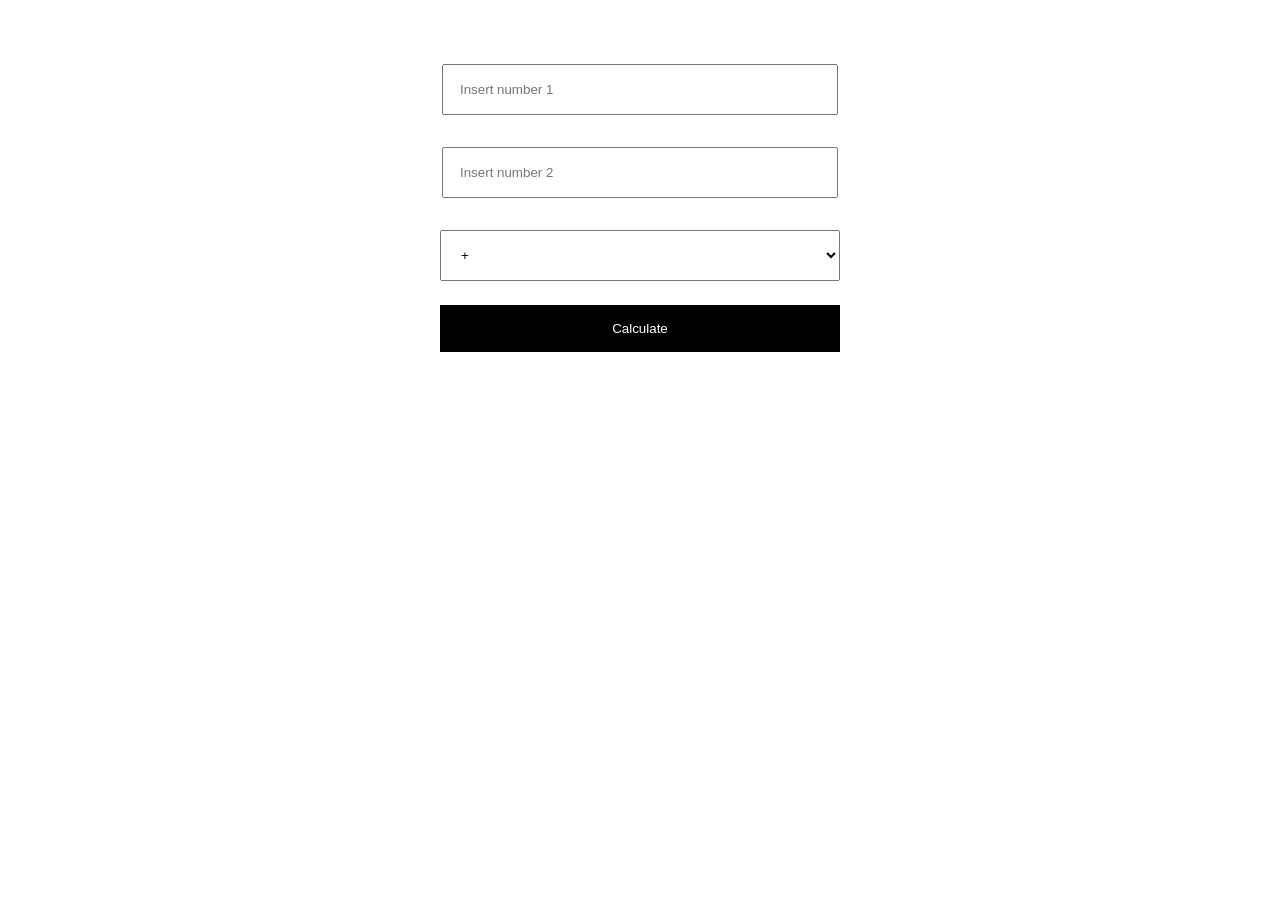
<file: index.html>
<!DOCTYPE html>
<html lang="es">

<head>
    <meta charset="UTF-8">
    <meta name="viewport" content="width=device-width, initial-scale=1.0">
    <title>Calculator</title>
    <link rel="stylesheet" href="css/style.css">
</head>

<body>
    <div class="container">
        <input type="number" id="number1" placeholder="Insert number 1">
        <input type="number" id="number2" placeholder="Insert number 2">
        <select id="operation">
            <option value="+">+</option>
            <option value="-">-</option>
            <option value="*">*</option>
            <option value="/">/</option>
        </select>
        <button onclick="calculate()">Calculate</button>
        <div id="message">
        </div>
    </div>
    <script src="js/script.js"></script>
</body>

</html>
</file>
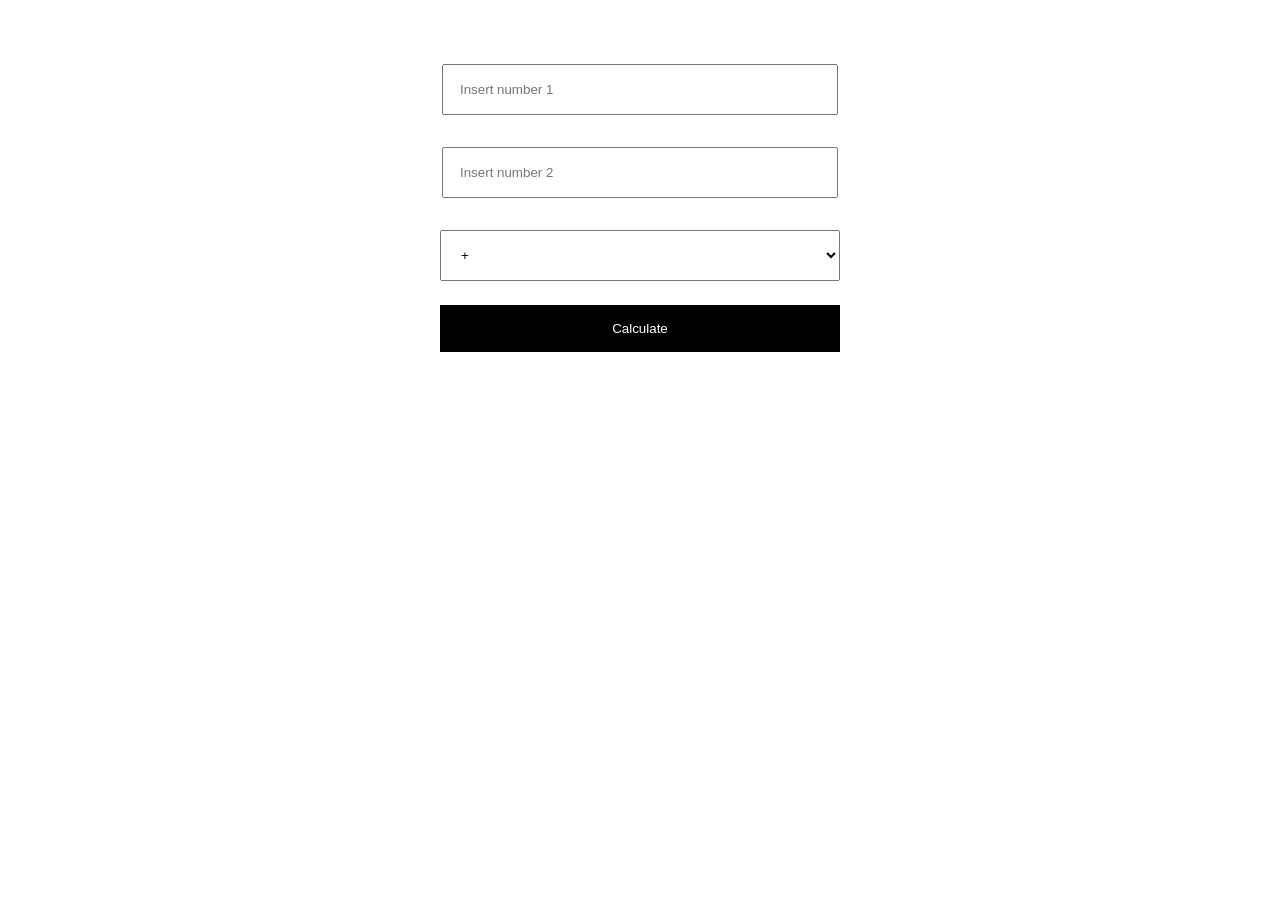
<file: Bucle/index.html>
<!DOCTYPE html>
<html lang="es">

<head>
    <meta charset="UTF-8">
    <meta name="viewport" content="width=device-width, initial-scale=1.0">
    <title>Calculator</title>
    <link rel="stylesheet" href="css/style.css">
</head>

<body>

    <div class="container">
        <input type="number" id="number1" placeholder="Insert number 1">
        <input type="number" id="number2" placeholder="Insert number 2">
        <select id="operation">
            <option value="+">+</option>
            <option value="-">-</option>
            <option value="x">x</option>
            <option value="÷">÷</option>
        </select>
        <button onclick="calculate()">Calculate</button>
        <div id="message">
        </div>
    </div>
    <script src="js/script.js"></script>
</body>

</html>
</file>
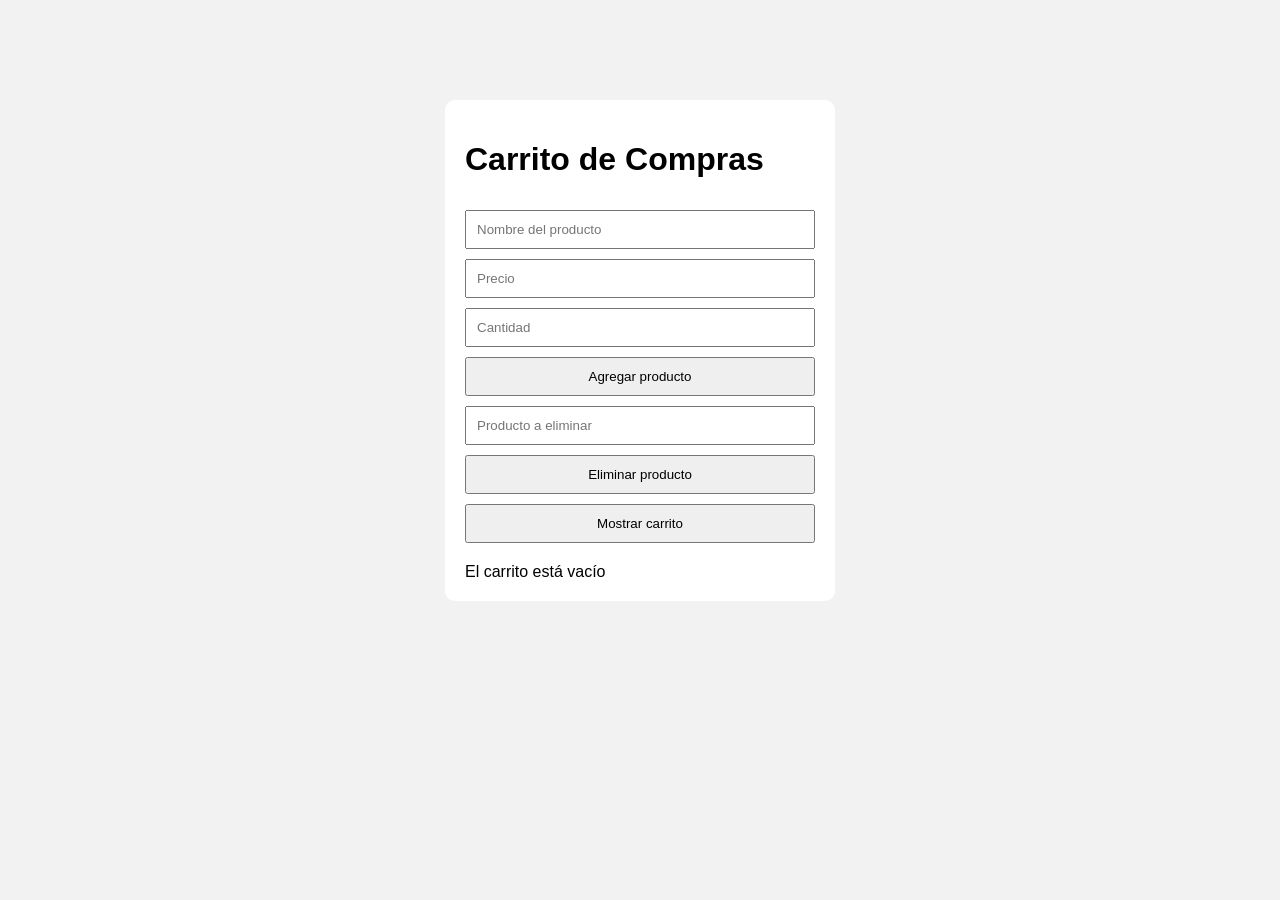
<file: Carrito de compras/index.html>
<!doctype html>
<html lang="es">

<head>
    <meta charset="UTF-8" />
    <meta name="viewport" content="width=device-width, initial-scale=1.0" />
    <title>Carrito de Compras Avanzado</title>
    <link rel="stylesheet" href="css/style.css" />
</head>

<body>
    <div class="contenedor">
        <h1>Carrito de Compras</h1>

        <input type="text" id="nombre" placeholder="Nombre del producto" />
        <input type="number" id="precio" placeholder="Precio" />
        <input type="number" id="cantidad" placeholder="Cantidad" />

        <button onclick="agregarProducto()">Agregar producto</button>

        <input type="text" id="eliminar" placeholder="Producto a eliminar" />

        <button onclick="eliminarProducto()">Eliminar producto</button>
        <button onclick="mostrarResultados()">Mostrar carrito</button>

        <div id="resultado"></div>
    </div>

    <script src="js/script.js"></script>
</body>

</html>
</file>
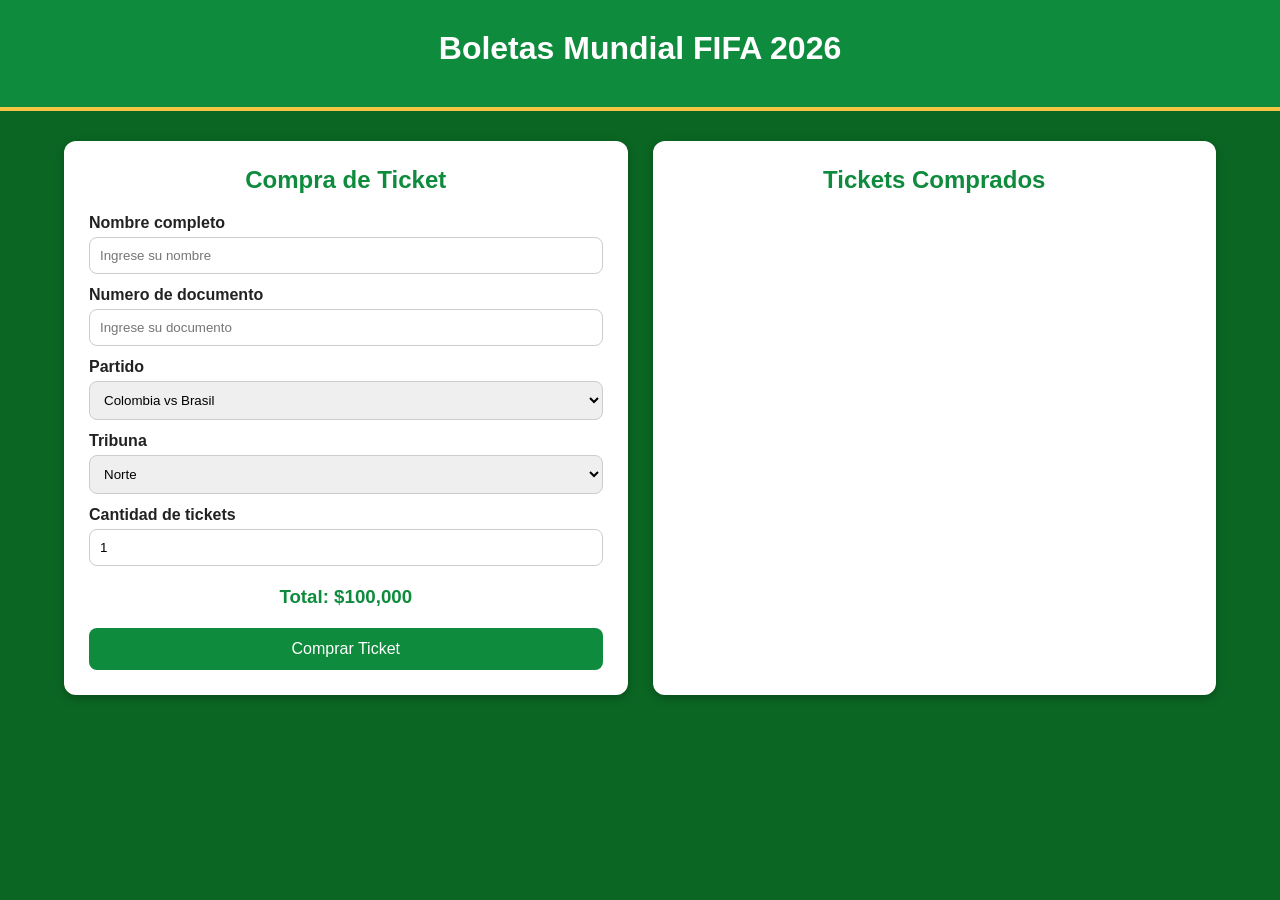
<file: Mundial/index.html>
<!doctype html>
<html lang="es">
  <head>
    <meta charset="UTF-8" />
    <meta name="viewport" content="width=device-width, initial-scale=1.0" />
    <title>Boletas Mundial 2026</title>
    <link rel="stylesheet" href="css/style.css" />
  </head>

  <body>
    <header>
      <h1>Boletas Mundial FIFA 2026</h1>
    </header>

    <main class="contenedor">
      <section class="formulario">
        <h2>Compra de Ticket</h2>

        <label for="nombre">Nombre completo</label>
        <input type="text" id="nombre" placeholder="Ingrese su nombre" />

        <label for="documento">Numero de documento</label>
        <input
          type="number"
          id="documento"
          placeholder="Ingrese su documento"
        />

        <label for="partido">Partido</label>
        <select id="partido"></select>

        <label for="tribuna">Tribuna</label>
        <select id="tribuna">
          <option value="Norte">Norte</option>
          <option value="Sur">Sur</option>
          <option value="Oriental">Oriental</option>
          <option value="Occidental">Occidental</option>
          <option value="VIP">VIP</option>
        </select>

        <label for="cantidad"> Cantidad de tickets </label>

        <input type="number" id="cantidad" min="1" value="1" />

        <h3 id="total">Total: $100.000</h3>

        <button id="btnComprar">Comprar Ticket</button>
      </section>

      <section class="tickets">
        <h2>Tickets Comprados</h2>

        <div id="listaTickets"></div>
      </section>
    </main>

    <script src="js/script.js"></script>
  </body>
</html>
</file>
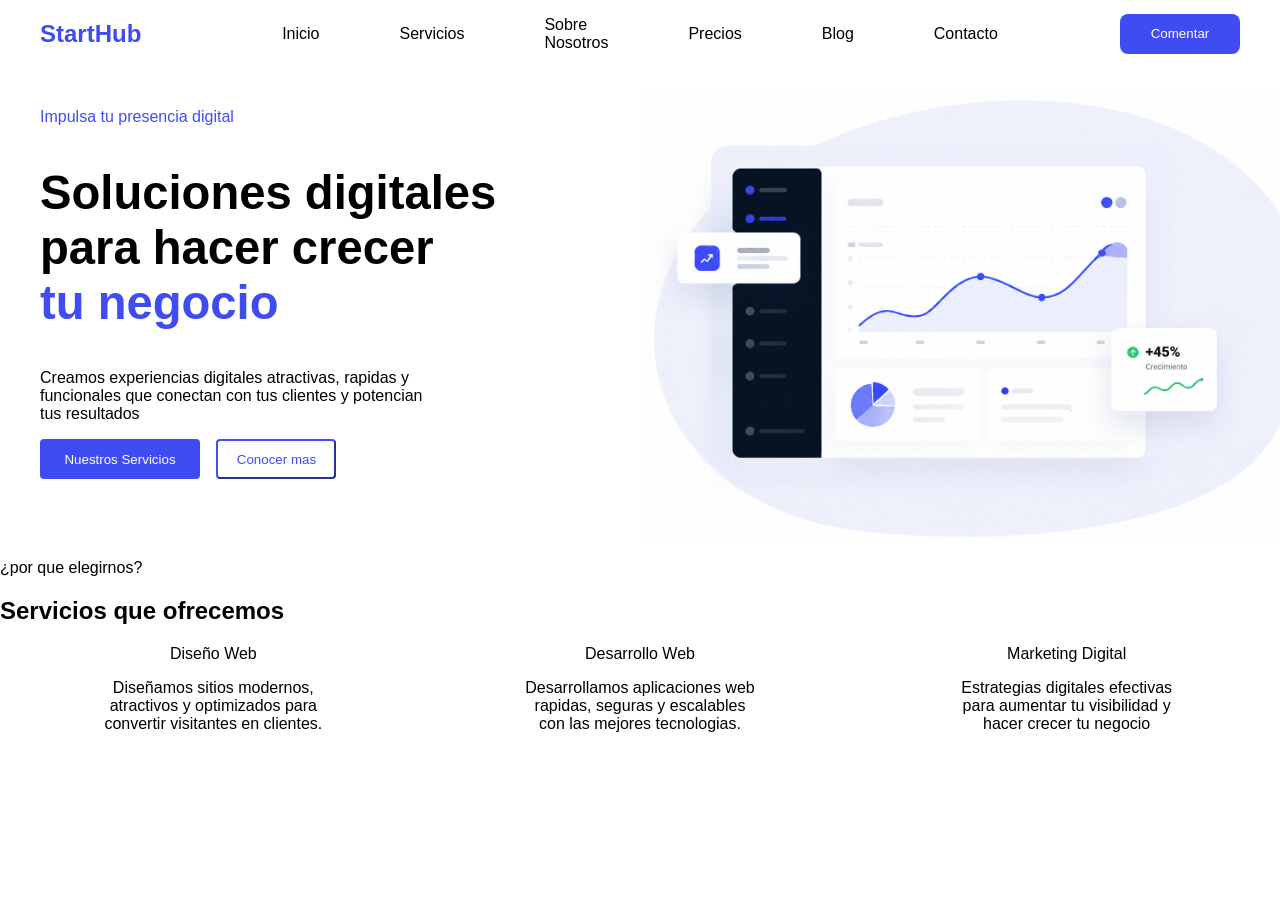
<file: Ejercicios/Imagen/index.html>
<!DOCTYPE html>
<html lang="es">

<head>
    <meta charset="UTF-8">
    <meta name="viewport" content="width=device-width, initial-scale=1.0">
    <title>Ejercicio</title>
    <link rel="stylesheet" href="css/style.css">
</head>

<body>
    <header>
        <div id="contenedor-header">
            <div id="titulo-1">
                <h2>StartHub</h2>
            </div>
            <nav id="navegacion">
                <div>Inicio</div>
                <div>Servicios</div>
                <div>Sobre Nosotros</div>
                <div>Precios</div>
                <div>Blog</div>
                <div>Contacto</div>
            </nav>
            <div id="contenedor-boton">
                <button id="boton-1">Comentar</button>
            </div>
        </div>
    </header>
    <main>
        <article>
            <div id="contenedor-article">
                <div id="contenedor-izq">
                    <p class="texto-1">Impulsa tu presencia digital</p>
                    <h1>Soluciones digitales <br>
                        para hacer crecer <br>
                        <span class="titulo-1">tu negocio</span>
                    </h1>
                    <p>Creamos experiencias digitales atractivas, rapidas y <br>
                        funcionales que conectan con tus clientes y potencian <br>
                        tus resultados</p>
                    <button id="boton-2">Nuestros Servicios</button>
                    <button id="boton-3">Conocer mas</button>
                </div id="contenedor-der">
                <div>
                    <div class="imagen-1">
                        <img src="img/imagen-1.png">
                    </div>
                </div>
            </div>
        </article>
        <section>
            <p>¿por que elegirnos?</p>
            <h1>Servicios que ofrecemos</h1>
            <div id="contenedor-section">
                <div class="servicios">
                    <span>Diseño Web</span>
                    <p>Diseñamos sitios modernos, <br>
                        atractivos y optimizados para <br>
                        convertir visitantes en clientes.</p>
                </div>
                <div class="servicios">
                    <span>Desarrollo Web</span>
                    <p>Desarrollamos aplicaciones web <br>
                        rapidas, seguras y escalables <br>
                        con las mejores tecnologias.</p>
                </div>
                <div class="servicios">
                    <span>Marketing Digital</span>
                    <p>Estrategias digitales efectivas <br>
                        para aumentar tu visibilidad y <br>
                        hacer crecer tu negocio</p>
                </div>
            </div>
        </section>
    </main>
    <script href="js/script.js"></script>
</body>

</html>
</file>
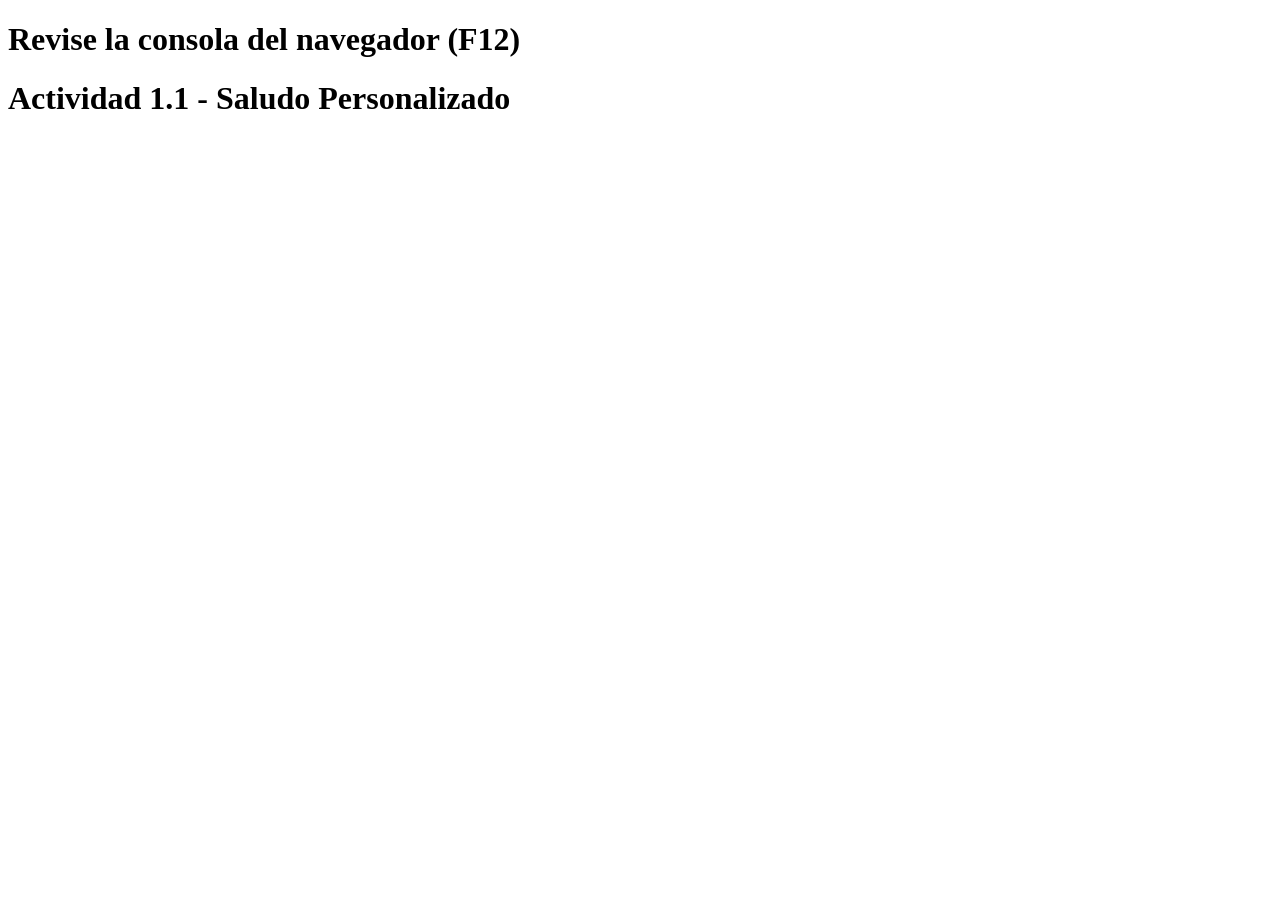
<file: Taller-JavaScript/Actividad-1/1.1/index.html>
<!DOCTYPE html>
<html lang="es">
<head>
  <meta charset="UTF-8">
  <title>Actividad 1.1</title>
</head>
<body>
<h1>Revise la consola del navegador (F12)</h1>
<h1>Actividad 1.1 - Saludo Personalizado</h1>

<script>

// Nombre: Andres
// Ficha: ADSO
// Actividad: 1.1

function saludoPersonalizado(nombre, hora) {

  if (hora >= 5 && hora <= 11) {
    return "Buenos días, " + nombre;
  }

  else if (hora >= 12 && hora <= 18) {
    return "Buenas tardes, " + nombre;
  }

  else {
    return "Buenas noches, " + nombre;
  }

}

let nombre = prompt("Digite su nombre");
let hora = Number(prompt("Digite la hora"));

let saludo = saludoPersonalizado(nombre, hora);

alert(saludo);

console.log(saludo);

</script>

</body>
</html>
</file>
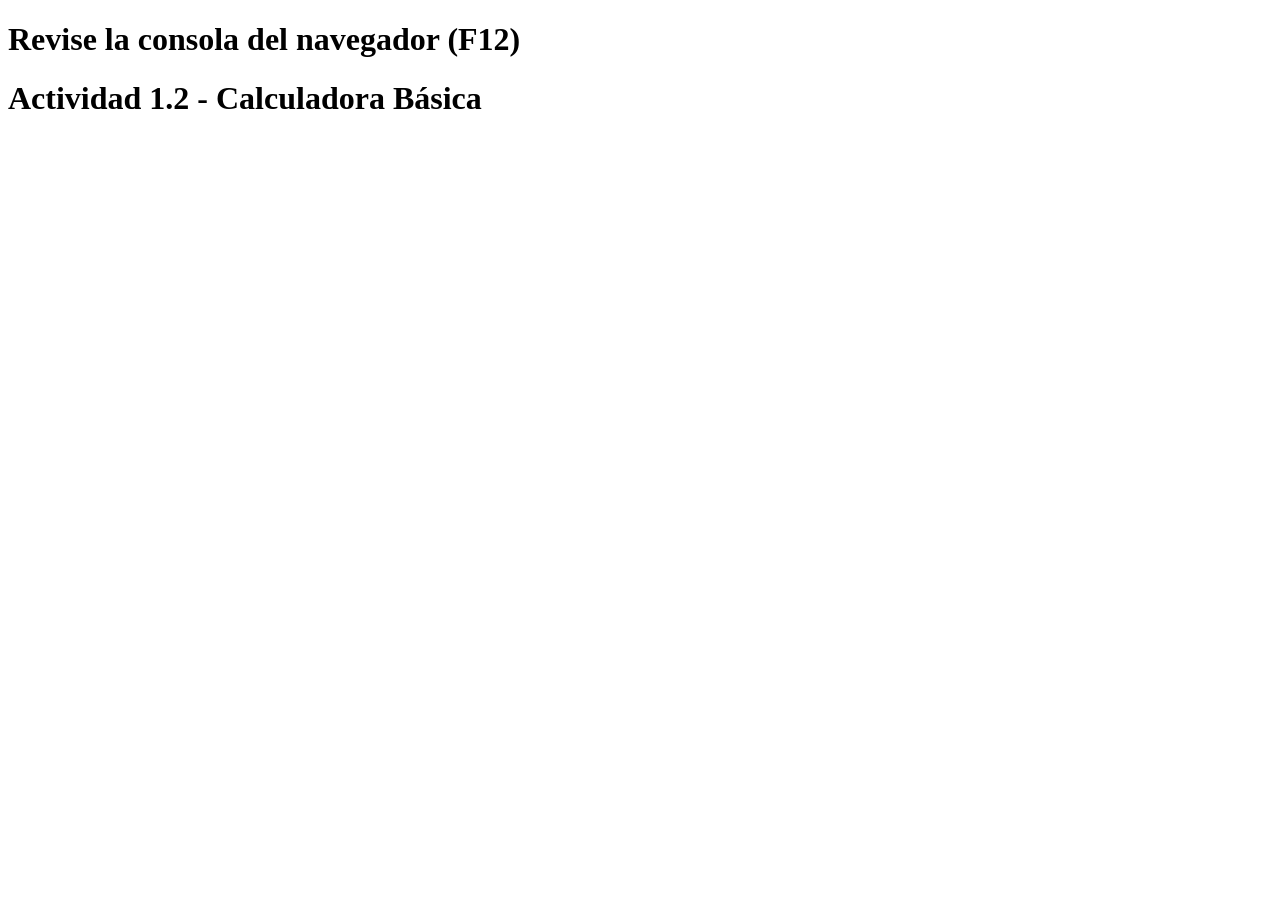
<file: Taller-JavaScript/Actividad-1/1.2/index.html>
<!DOCTYPE html>
<html lang="es">
<head>
  <meta charset="UTF-8">
  <title>Actividad 1.2</title>
</head>
<body>
<h1>Revise la consola del navegador (F12)</h1>
<h1>Actividad 1.2 - Calculadora Básica</h1>

<script>

// Nombre: Andres
// Ficha: ADSO
// Actividad: 1.2

const sumar = (a, b) => {
  return a + b;
};

const restar = (a, b) => {
  return a - b;
};

const multiplicar = (a, b) => {
  return a * b;
};

const dividir = (a, b) => {

  if (b == 0) {
    return "Error: división por cero";
  }

  else {
    return a / b;
  }

};

let numero1 = Number(prompt("Digite el primer número"));
let numero2 = Number(prompt("Digite el segundo número"));

console.log("Suma: " + sumar(numero1, numero2));
console.log("Resta: " + restar(numero1, numero2));
console.log("Multiplicación: " + multiplicar(numero1, numero2));
console.log("División: " + dividir(numero1, numero2));

</script>

</body>
</html>
</file>
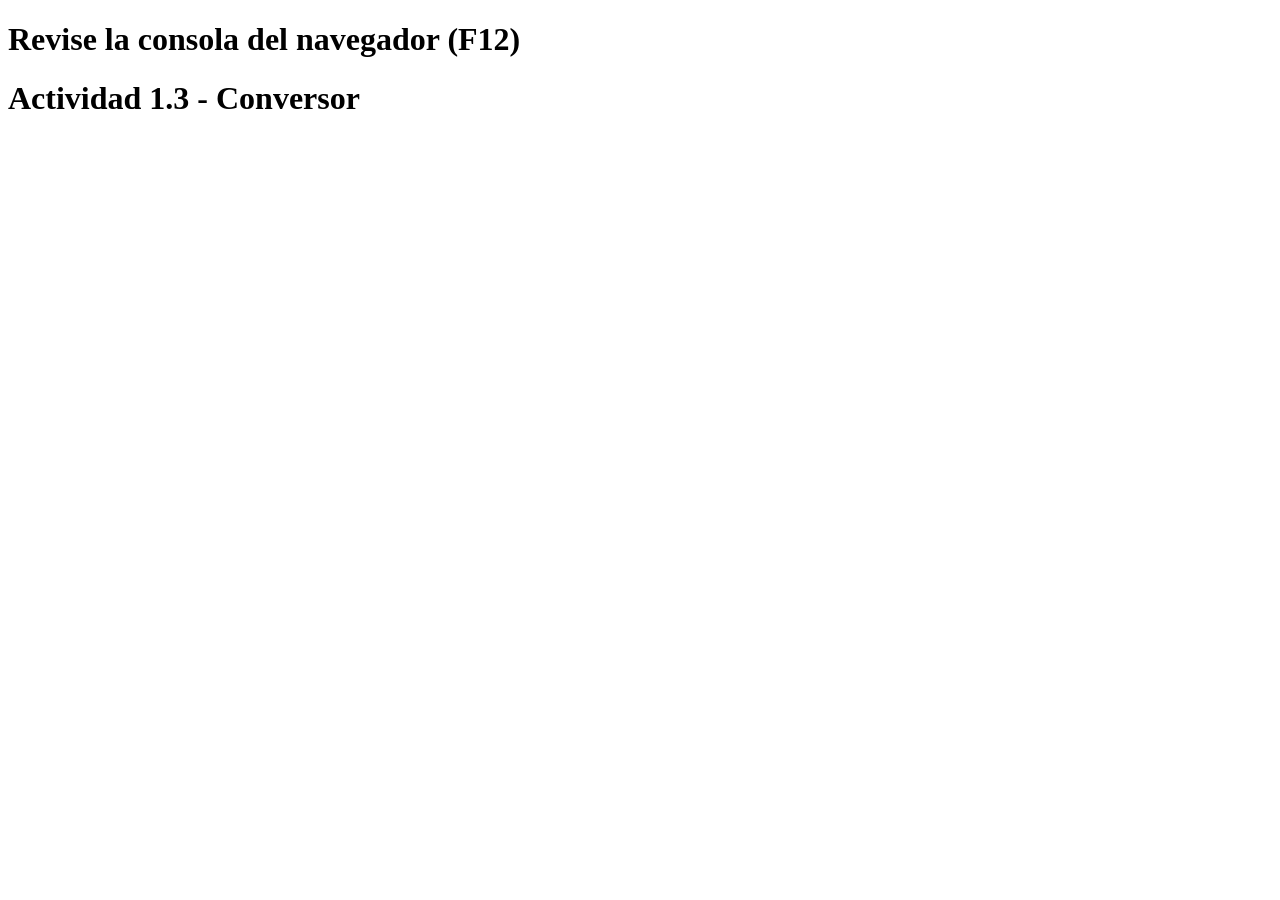
<file: Taller-JavaScript/Actividad-1/1.3/index.html>
<!DOCTYPE html>
<html lang="es">
<head>
  <meta charset="UTF-8">
  <title>Actividad 1.3</title>
</head>
<body>
<h1>Revise la consola del navegador (F12)</h1>
<h1>Actividad 1.3 - Conversor</h1>

<script>

// Nombre: Andres
// Ficha: ADSO
// Actividad: 1.3

function celsiusAFahrenheit(celsius) {

  let fahrenheit = (celsius * 9 / 5) + 32;

  return fahrenheit.toFixed(2);

}

function fahrenheitACelsius(fahrenheit) {

  let celsius = (fahrenheit - 32) * 5 / 9;

  return celsius.toFixed(2);

}

console.log(celsiusAFahrenheit(0));
console.log(celsiusAFahrenheit(25));
console.log(celsiusAFahrenheit(40));

console.log(fahrenheitACelsius(32));
console.log(fahrenheitACelsius(80));
console.log(fahrenheitACelsius(100));

</script>

</body>
</html>
</file>
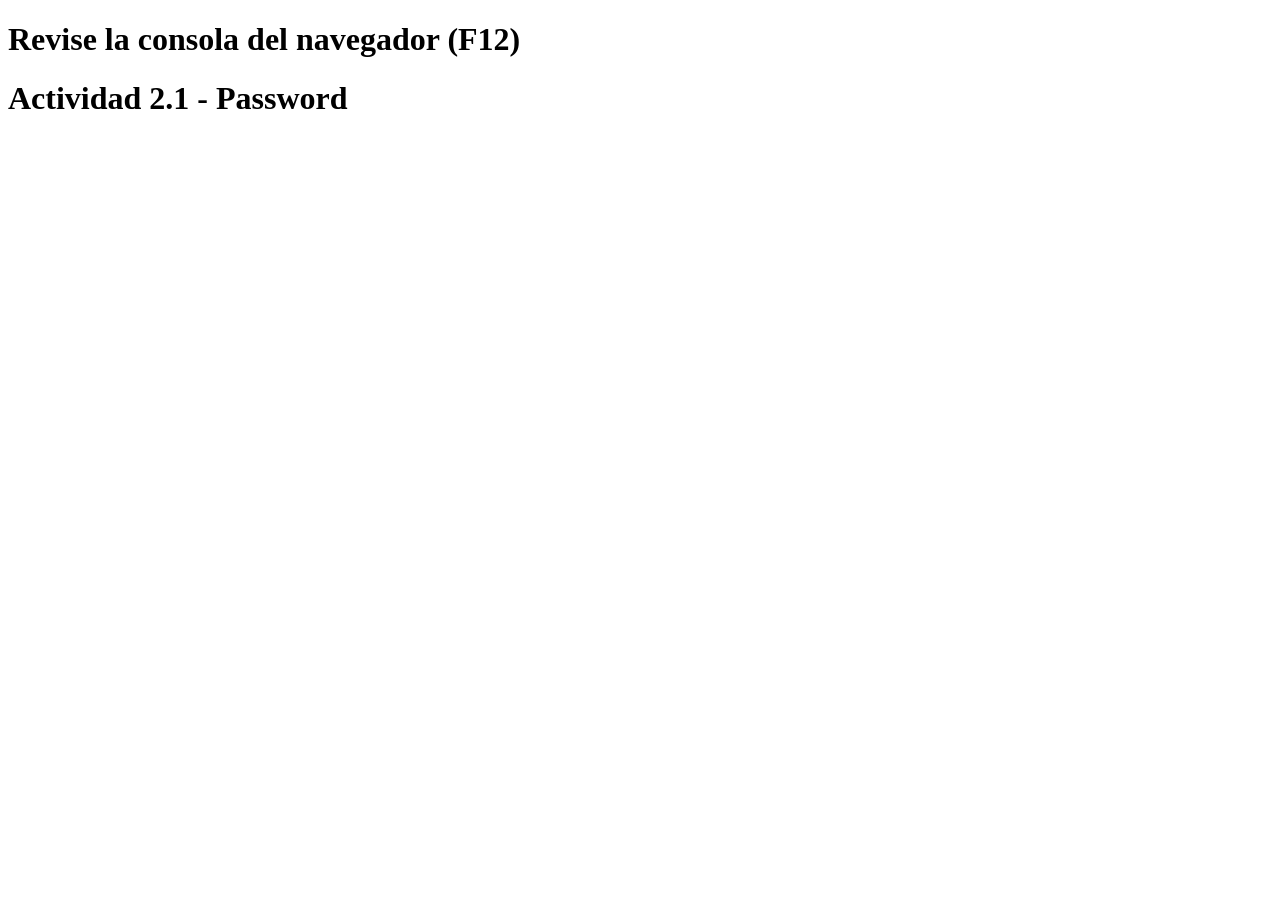
<file: Taller-JavaScript/Actividad-2/2.1/index.html>
<!DOCTYPE html>
<html lang="es">
<head>
  <meta charset="UTF-8">
  <title>Actividad 2.1</title>
</head>
<body>
<h1>Revise la consola del navegador (F12)</h1>
<h1>Actividad 2.1 - Password</h1>

<script>

// Nombre: Andres
// Ficha: ADSO
// Actividad: 2.1

function validarPassword(password) {

  let resultado = {

    longitudValida: password.length >= 8,

    tieneMayuscula: /[A-Z]/.test(password),

    tieneNumero: /[0-9]/.test(password),

    tieneEspecial: /[!@#$%&*]/.test(password)

  };

  resultado.esValida =

    resultado.longitudValida &&
    resultado.tieneMayuscula &&
    resultado.tieneNumero &&
    resultado.tieneEspecial;

  return resultado;

}

let password = prompt("Digite una contraseña");

console.log(validarPassword(password));

</script>

</body>
</html>
</file>
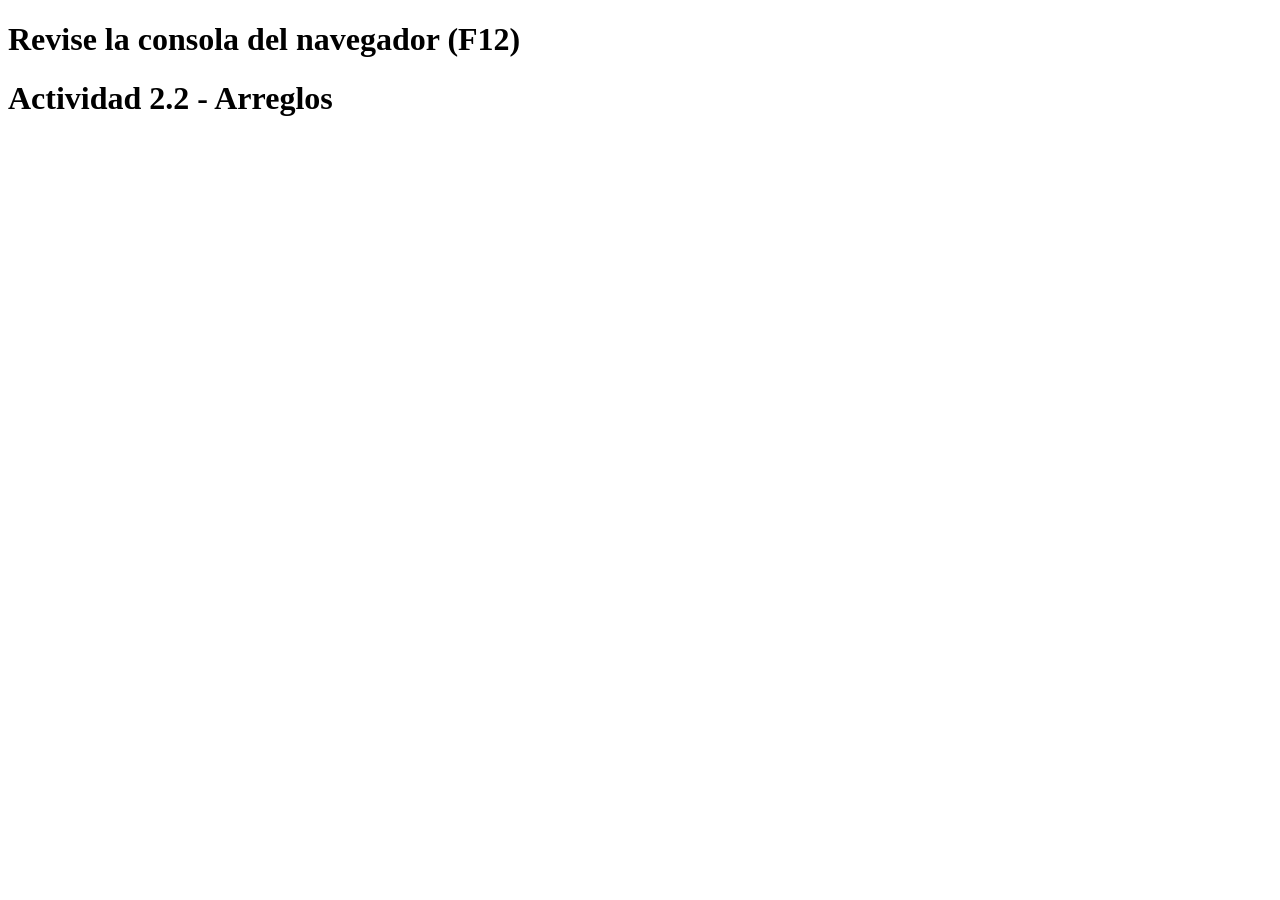
<file: Taller-JavaScript/Actividad-2/2.2/index.html>
<!DOCTYPE html>
<html lang="es">
<head>
  <meta charset="UTF-8">
  <title>Actividad 2.2</title>
</head>
<body>
<h1>Revise la consola del navegador (F12)</h1>
<h1>Actividad 2.2 - Arreglos</h1>

<script>

// Nombre: Andres
// Ficha: ADSO
// Actividad: 2.2

const aprendices = [

  { nombre: 'Carlos', edad: 22, nota: 4.5 },

  { nombre: 'Laura', edad: 19, nota: 3.8 },

  { nombre: 'Andrés', edad: 25, nota: 4.9 },

  { nombre: 'María', edad: 21, nota: 3.2 },

  { nombre: 'Diego', edad: 23, nota: 4.1 }

];

function obtenerNombres() {

  return aprendices.map(aprendiz => aprendiz.nombre);

}

function notasAltas() {

  return aprendices.filter(aprendiz => aprendiz.nota >= 4.0);

}

function promedioEdad() {

  let total = aprendices.reduce((acumulador, aprendiz) => {

    return acumulador + aprendiz.edad;

  }, 0);

  return total / aprendices.length;

}

function mejorAprendiz() {

  return aprendices.reduce((mejor, aprendiz) => {

    if (aprendiz.nota > mejor.nota) {
      return aprendiz;
    }

    else {
      return mejor;
    }

  });

}

console.log("Nombres:");
console.log(obtenerNombres());

console.log("Notas mayores o iguales a 4:");
console.log(notasAltas());

console.log("Promedio edades:");
console.log(promedioEdad());

console.log("Mejor aprendiz:");
console.log(mejorAprendiz());

</script>

</body>
</html>
</file>
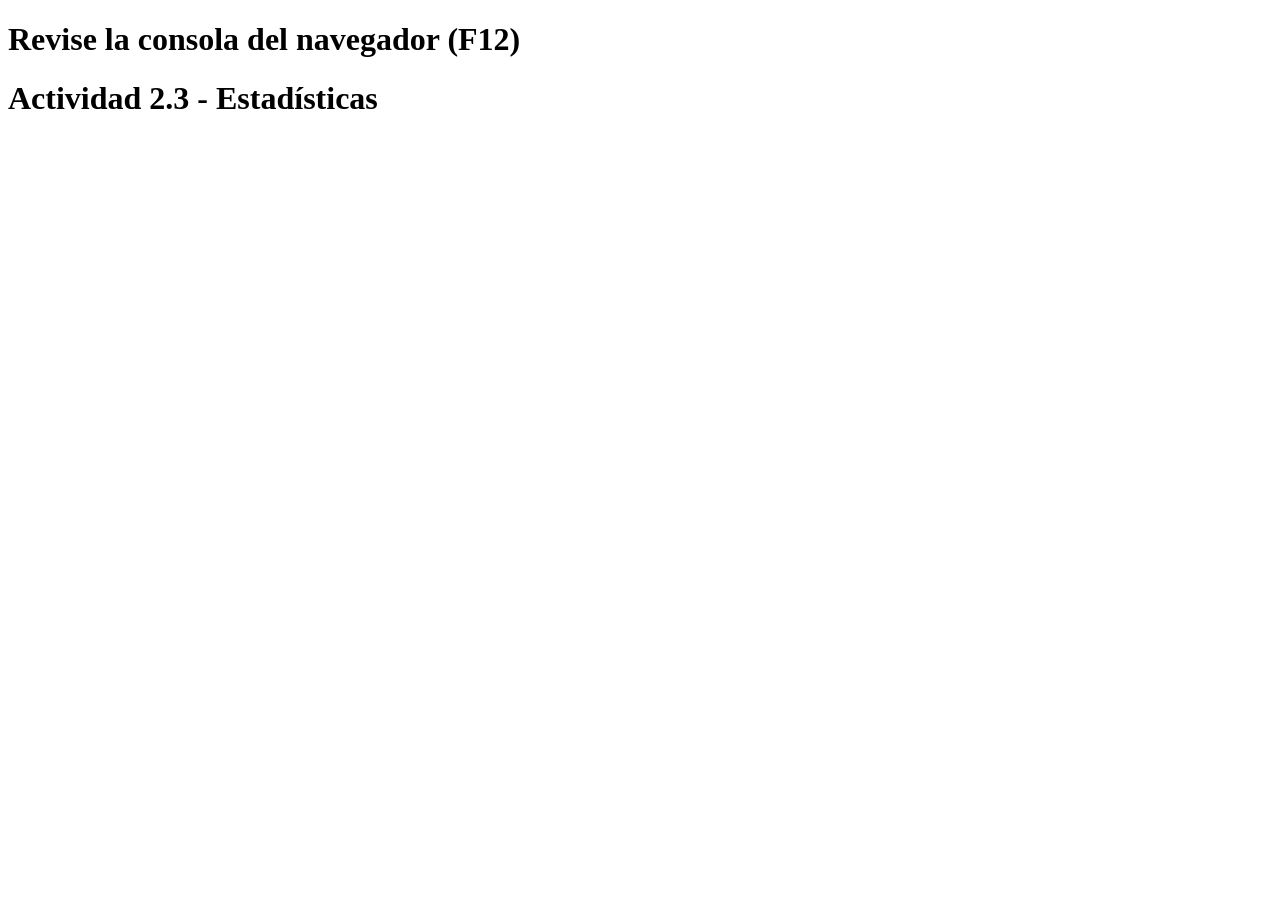
<file: Taller-JavaScript/Actividad-2/2.3/index.html>
<!DOCTYPE html>
<html lang="es">
<head>
  <meta charset="UTF-8">
  <title>Actividad 2.3</title>
</head>
<body>
<h1>Revise la consola del navegador (F12)</h1>
<h1>Actividad 2.3 - Estadísticas</h1>

<script>

// Nombre: Andres
// Ficha: ADSO
// Actividad: 2.3

function estadisticas(...numeros) {

  if (numeros.length == 0) {
    return null;
  }

  let suma = 0;

  for (let numero of numeros) {
    suma = suma + numero;
  }

  let minimo = Math.min(...numeros);

  let maximo = Math.max(...numeros);

  let promedio = suma / numeros.length;

  return {

    minimo: minimo,

    maximo: maximo,

    promedio: promedio,

    suma: suma

  };

}

console.log(estadisticas(1, 2, 3, 4, 5));

console.log(estadisticas(10, 20, 30));

console.log(estadisticas());

</script>

</body>
</html>
</file>
<file: css/style.css>
body {
    display: flex;
    justify-content: center;
    align-items: center;
}

.container {
    padding: 2.5rem;
    border-radius: 1rem;
    text-align: center;
    width: 25rem;
}

h1 {
    margin-bottom: 1rem;
}

input {
    width: 90%;
    padding: 1rem;
    margin: 1rem 0;
}

select {
    width: 100%;
    padding: 1rem;
    margin: 1rem 0;
}

button {
    margin-top: 0.5rem;
    width: 100%;
    padding: 1rem;
    background-color: black;
    color: white;
    border: none;
    cursor: pointer;
}

#message {
    margin-top: 2.5rem;
    font-size: 2.5rem;
    font-weight: bold;
}
</file>
<file: Bucle/css/style.css>
body {
    display: flex;
    justify-content: center;
    align-items: center;
}

.container {
    padding: 2.5rem;
    border-radius: 1rem;
    text-align: center;
    width: 25rem;
}

h1 {
    margin-bottom: 1rem;
}

input {
    width: 90%;
    padding: 1rem;
    margin: 1rem 0;
}

select {
    width: 100%;
    padding: 1rem;
    margin: 1rem 0;
}

button {
    margin-top: 0.5rem;
    width: 100%;
    padding: 1rem;
    background-color: black;
    color: white;
    border: none;
    cursor: pointer;
}

#message {
    margin-top: 2.5rem;
    font-size: 2.5rem;
    font-weight: bold;
}
</file>
<file: Carrito de compras/css/style.css>
body {
    font-family: Arial;
    background-color: #f2f2f2;
}

.contenedor {
    width: 350px;
    margin: auto;
    margin-top: 100px;
    background-color: white;
    padding: 20px;
    border-radius: 10px;
}

input,
button {
    width: 100%;
    padding: 10px;
    margin-top: 10px;
    box-sizing: border-box;
}

button {
    cursor: pointer;
}

#resultado {
    margin-top: 20px;
}
</file>
<file: Mundial/css/style.css>
* {
  margin: 0;
  padding: 0;
  box-sizing: border-box;
}

body {
  font-family: Arial, Helvetica, sans-serif;
  background: #0b6623;
  color: #222;
  min-height: 100vh;
}

header {
  text-align: center;
  padding: 30px;
  background-color: #0f8b3d;
  color: white;
  border-bottom: 4px solid #f4c542;
}

header h1 {
  margin-bottom: 10px;
}

.contenedor {
  width: 90%;
  max-width: 1200px;
  margin: 30px auto;
  display: grid;
  grid-template-columns: 1fr 1fr;
  gap: 25px;
}

.formulario,
.tickets {
  background-color: white;
  padding: 25px;
  border-radius: 12px;
  box-shadow: 0px 3px 10px rgba(0, 0, 0, 0.25);
}

.formulario h2,
.tickets h2 {
  text-align: center;
  margin-bottom: 20px;
  color: #0f8b3d;
}

label {
  display: block;
  margin-top: 12px;
  margin-bottom: 5px;
  font-weight: bold;
}

input,
select {
  width: 100%;
  padding: 10px;
  border: 1px solid #ccc;
  border-radius: 8px;
}

input:focus,
select:focus {
  outline: none;
  border-color: #0f8b3d;
}

#total {
  margin-top: 20px;
  text-align: center;
  color: #0f8b3d;
}

#btnComprar {
  width: 100%;
  margin-top: 20px;
  padding: 12px;
  border: none;
  background-color: #0f8b3d;
  color: white;
  font-size: 16px;
  border-radius: 8px;
  cursor: pointer;
  transition: 0.3s;
}

#btnComprar:hover {
  background-color: #0b6623;
}

.ticket {
  border-left: 8px solid #f4c542;
  background-color: #f8f8f8;
  margin-bottom: 15px;
  padding: 15px;
  border-radius: 10px;
}

.ticket h3 {
  color: #0f8b3d;
  margin-bottom: 10px;
}

.ticket p {
  margin-bottom: 6px;
}

.ticket button {
  width: 100%;
  margin-top: 10px;
  padding: 10px;
  border: none;
  background-color: #c62828;
  color: white;
  border-radius: 6px;
  cursor: pointer;
}

.ticket button:hover {
  background-color: #8e0000;
}

.ticket button.imprimir {
  background-color: #0f8b3d;
}

.ticket button.imprimir:hover {
  background-color: #0b6623;
}

.boleta {
  border: 2px dashed #0f8b3d;
  padding: 10px;
  margin-top: 10px;
  background-color: #ffffff;
}

@media (max-width: 900px) {
  .contenedor {
    grid-template-columns: 1fr;
  }
}

@media print {
  body * {
    visibility: hidden;
  }

  .ticket-imprimir,
  .ticket-imprimir * {
    visibility: visible;
  }

  .ticket-imprimir {
    position: absolute;
    left: 0;
    top: 0;
    width: 100%;
  }
}
</file>
<file: Ejercicios/Imagen/css/style.css>
body {
    margin: 0;
    font-family: 'Poppins', sans-serif;
}

#contenedor-header {
    display: grid;
    grid-template-columns: 1fr 2fr 1fr;
}

#titulo-1 h2 {
    margin-left: 2.5rem;
    color: #3e4cf2;
    cursor: pointer;
}

#navegacion div {
    cursor: pointer;
}

#navegacion {
    display: flex;
    gap: 5rem;
    justify-content: end;
    align-items: center;
}

#contenedor-boton {
    display: flex;
    justify-content: end;
    align-items: center;
}

#boton-1 {
    margin-right: 2.5rem;
    background-color: #3e4cf2;
    color: #ffffff;
    width: 7.5rem;
    height: 2.5rem;
    border-radius: 0.5rem;
    border: none;
    cursor: pointer;
}

#contenedor-article {
    margin-top: 1.5rem;
    display: grid;
    grid-template-columns: 1fr 1fr;
}

.texto-1 {
    color: #3e4cf2;
}

.titulo-1 {
    color: #3e4cf2;
    font-size: 2.95rem;
}

#contenedor-izq {
    margin-left: 2.5rem;
}

#contenedor-izq h1 {
    font-size: 2.95rem;
}

#boton-2 {
    margin-right: 0.75rem;
    background-color: #3e4cf2;
    color: #ffffff;
    width: 10rem;
    height: 2.5rem;
    border-radius: 0.25rem;
    border: none;
    cursor: pointer;
}

#boton-3 {
    background-color: #ffffff;
    color: #3e4cf2;
    width: 7.5rem;
    height: 2.5rem;
    border-radius: 0.25rem;
    border-color: #3e4cf2;
    cursor: pointer;
}

.imagen-1 img {
    width: 100%;
    height: 100%;
}

#contenedor-section {
    display: grid;
    grid-template-columns: 1fr 1fr 1fr;
    text-align: center;
}
</file>
